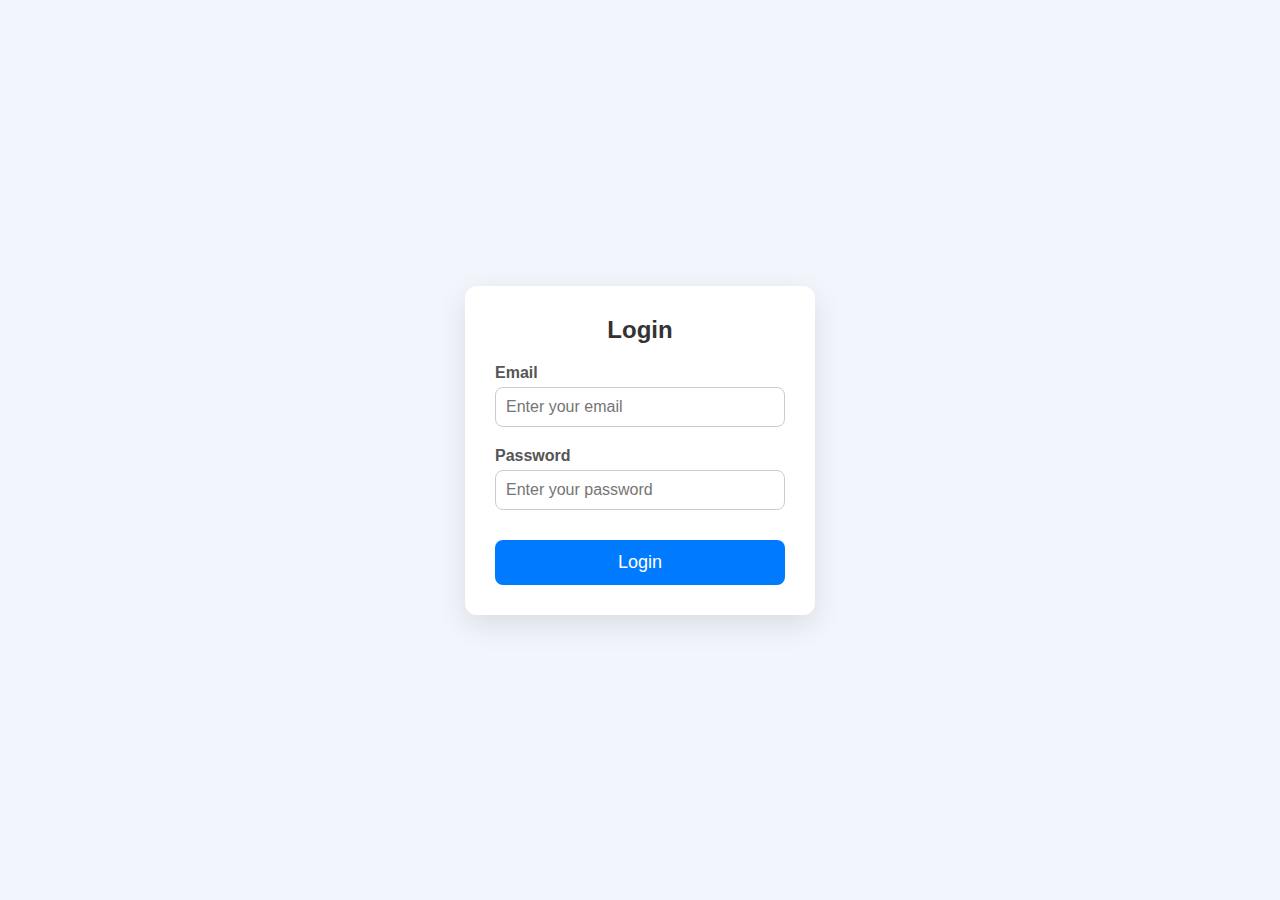
<file: index.html>
<!DOCTYPE html>
<html lang="en">
<head>
    <meta charset="UTF-8">
    <meta name="viewport" content="width=device-width, initial-scale=1.0">
    <title>Login Page</title>
    <link rel="stylesheet" href="style.css">
</head>
<body>
    <div class="container">
        <h2>Login</h2>
        <form action="home.html" target="_blank">
            <div class="form-group">
                <label for="email">Email</label>
                <input type="email" name="email" id="email" placeholder="Enter your email" required>
            </div>
            <div class="form-group">
                <label for="pass">Password</label>
                <input type="password" name="password" id="pass" placeholder="Enter your password" required>
            </div>
            <button type="submit">Login</button>
        </form>
    </div>
</body>
</html>

<!-- <!DOCTYPE html>
<html lang="en">
<head>
    <meta charset="UTF-8">
    <meta name="viewport" content="width=device-width, initial-scale=1.0">
    <title>login_page</title>
</head>

<body>
    <label for="email">email</label><br>
    <input type="email" name="email" id="email"><br>
    <label for="pass"> password</label><br>
    <input type="password" name="password" id="pass"><br><br>
    <button>login</button>
    <link rel="stylesheet" href="style.css">
</body>

</html> -->
</file>
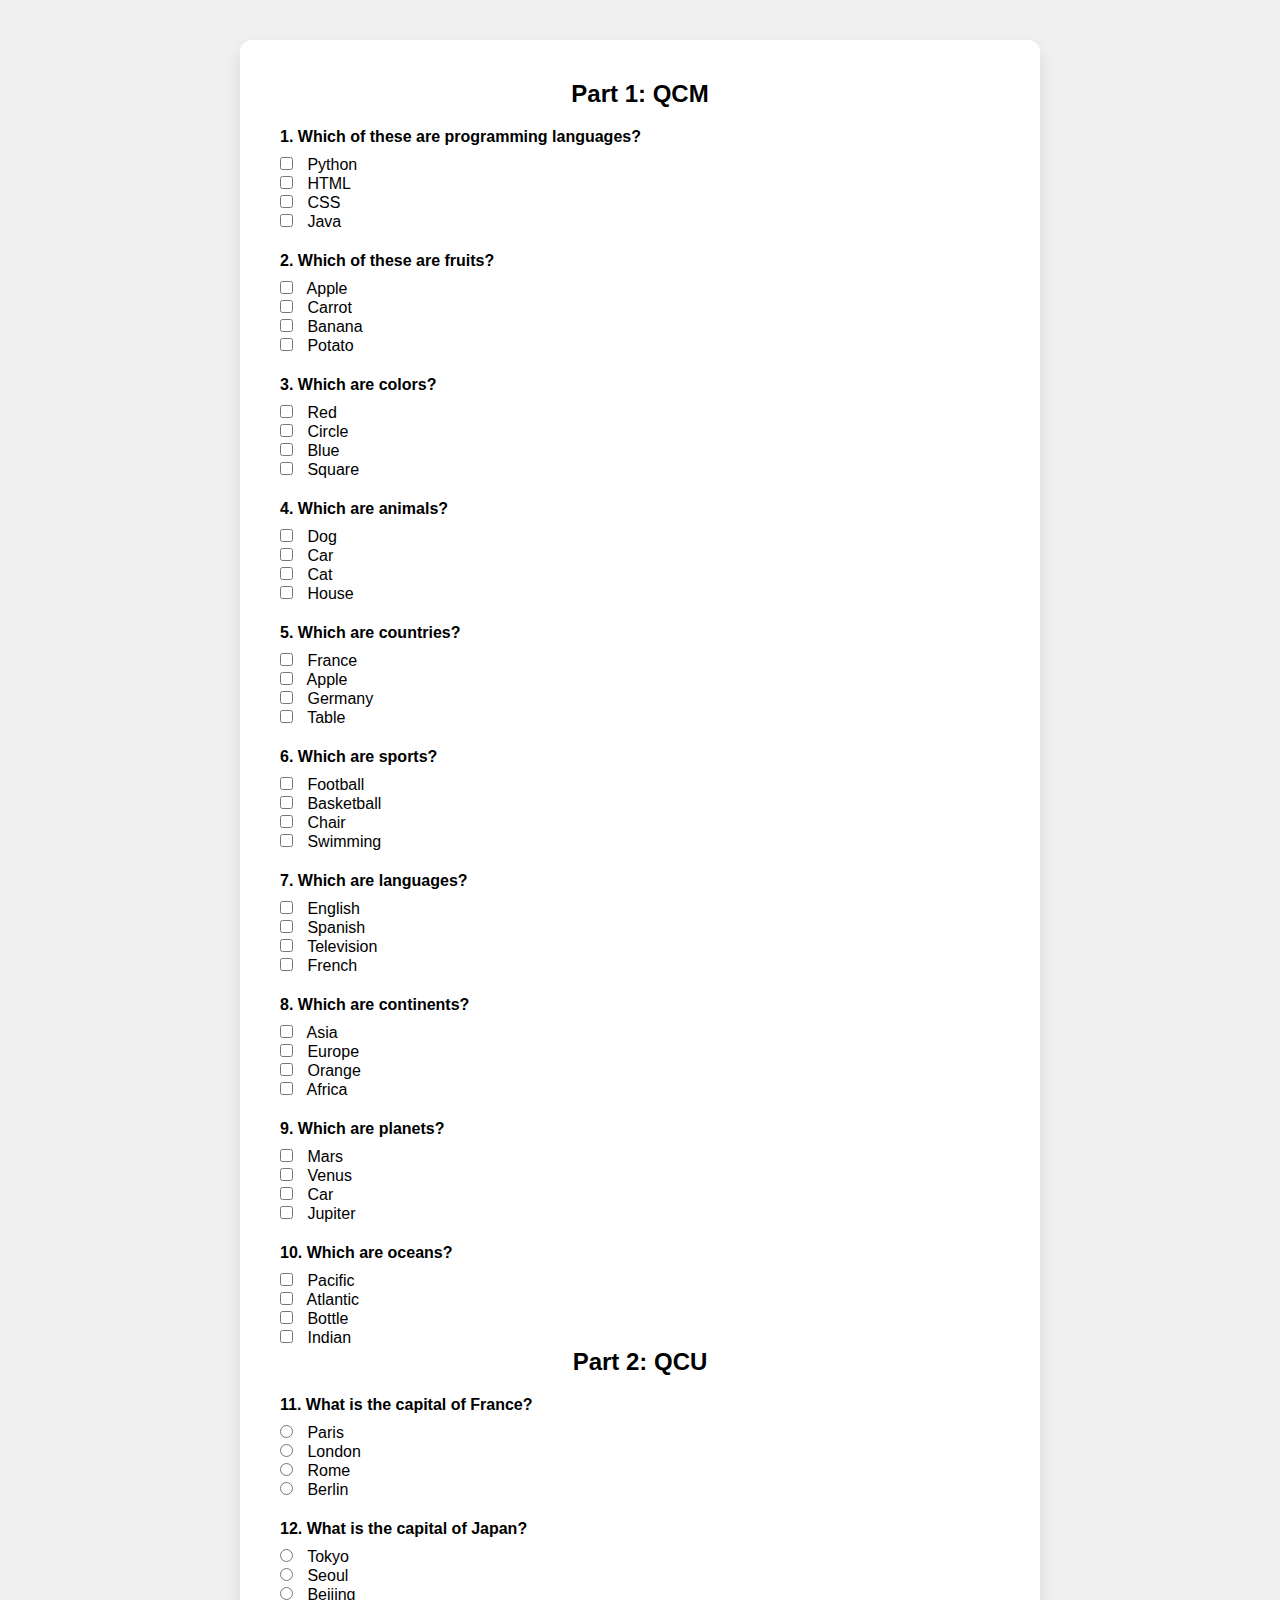
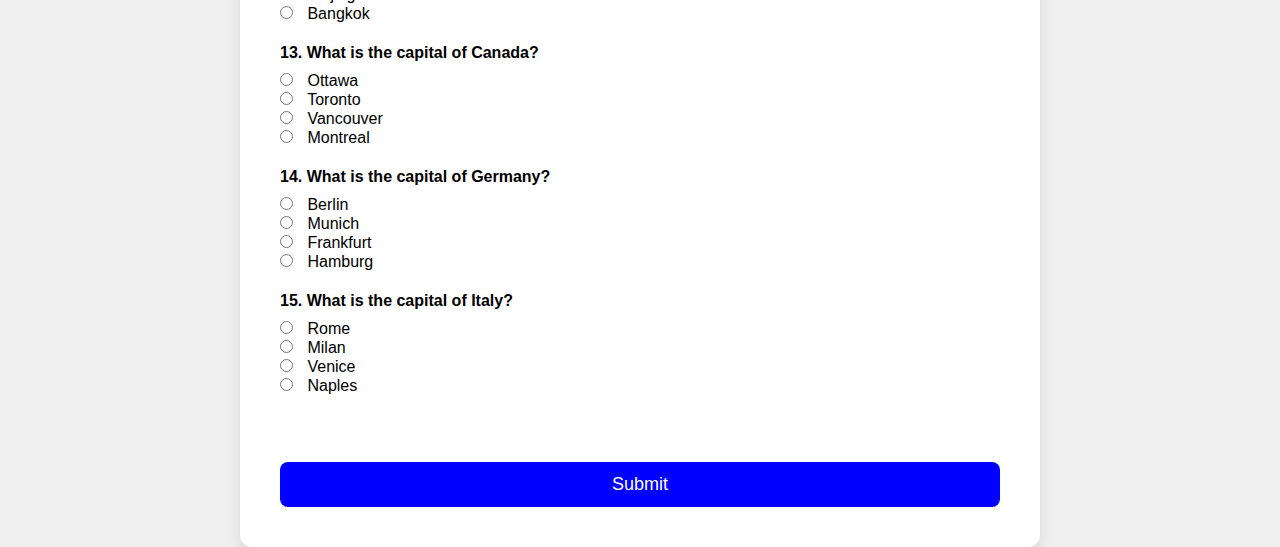
<file: quiz.html>
<!DOCTYPE html>
<html lang="en">
<head>
    <meta charset="UTF-8">
    <meta name="viewport" content="width=device-width, initial-scale=1.0">
    <title>Quiz: 10 QCM & 10 QCU</title>
    <link rel="stylesheet" href="quiz.css">

</head>
<body>

<form id="quizForm" action="tanks.html" method="get" target="_blank">

    <h2>Part 1: QCM </h2>

    <!-- QCM 1 -->
    <p>1. Which of these are programming languages?</p>
    <input type="checkbox" name="qcm1" value="Python"> Python<br>
    <input type="checkbox" name="qcm1" value="HTML"> HTML<br>
    <input type="checkbox" name="qcm1" value="CSS"> CSS<br>
    <input type="checkbox" name="qcm1" value="Java"> Java<br>

    <!-- QCM 2 -->
    <p>2. Which of these are fruits?</p>
    <input type="checkbox" name="qcm2" value="Apple"> Apple<br>
    <input type="checkbox" name="qcm2" value="Carrot"> Carrot<br>
    <input type="checkbox" name="qcm2" value="Banana"> Banana<br>
    <input type="checkbox" name="qcm2" value="Potato"> Potato<br>

    <!-- QCM 3 -->
    <p>3. Which are colors?</p>
    <input type="checkbox" name="qcm3" value="Red"> Red<br>
    <input type="checkbox" name="qcm3" value="Circle"> Circle<br>
    <input type="checkbox" name="qcm3" value="Blue"> Blue<br>
    <input type="checkbox" name="qcm3" value="Square"> Square<br>

    <!-- QCM 4 -->
    <p>4. Which are animals?</p>
    <input type="checkbox" name="qcm4" value="Dog"> Dog<br>
    <input type="checkbox" name="qcm4" value="Car"> Car<br>
    <input type="checkbox" name="qcm4" value="Cat"> Cat<br>
    <input type="checkbox" name="qcm4" value="House"> House<br>

    <!-- QCM 5 -->
    <p>5. Which are countries?</p>
    <input type="checkbox" name="qcm5" value="France"> France<br>
    <input type="checkbox" name="qcm5" value="Apple"> Apple<br>
    <input type="checkbox" name="qcm5" value="Germany"> Germany<br>
    <input type="checkbox" name="qcm5" value="Table"> Table<br>

    <!-- QCM 6 -->
    <p>6. Which are sports?</p>
    <input type="checkbox" name="qcm6" value="Football"> Football<br>
    <input type="checkbox" name="qcm6" value="Basketball"> Basketball<br>
    <input type="checkbox" name="qcm6" value="Chair"> Chair<br>
    <input type="checkbox" name="qcm6" value="Swimming"> Swimming<br>

    <!-- QCM 7 -->
    <p>7. Which are languages?</p>
    <input type="checkbox" name="qcm7" value="English"> English<br>
    <input type="checkbox" name="qcm7" value="Spanish"> Spanish<br>
    <input type="checkbox" name="qcm7" value="Television"> Television<br>
    <input type="checkbox" name="qcm7" value="French"> French<br>

    <!-- QCM 8 -->
    <p>8. Which are continents?</p>
    <input type="checkbox" name="qcm8" value="Asia"> Asia<br>
    <input type="checkbox" name="qcm8" value="Europe"> Europe<br>
    <input type="checkbox" name="qcm8" value="Orange"> Orange<br>
    <input type="checkbox" name="qcm8" value="Africa"> Africa<br>

    <!-- QCM 9 -->
    <p>9. Which are planets?</p>
    <input type="checkbox" name="qcm9" value="Mars"> Mars<br>
    <input type="checkbox" name="qcm9" value="Venus"> Venus<br>
    <input type="checkbox" name="qcm9" value="Car"> Car<br>
    <input type="checkbox" name="qcm9" value="Jupiter"> Jupiter<br>

    <!-- QCM 10 -->
    <p>10. Which are oceans?</p>
    <input type="checkbox" name="qcm10" value="Pacific"> Pacific<br>
    <input type="checkbox" name="qcm10" value="Atlantic"> Atlantic<br>
    <input type="checkbox" name="qcm10" value="Bottle"> Bottle<br>
    <input type="checkbox" name="qcm10" value="Indian"> Indian<br>

    <h2>Part 2: QCU </h2>

    <!-- QCU 1 -->
    <p>11. What is the capital of France?</p>
    <input type="radio" name="qcu1" value="Paris" required> Paris<br>
    <input type="radio" name="qcu1" value="London"> London<br>
    <input type="radio" name="qcu1" value="Rome"> Rome<br>
    <input type="radio" name="qcu1" value="Berlin"> Berlin<br>

    <!-- QCU 2 -->
    <p>12. What is the capital of Japan?</p>
    <input type="radio" name="qcu2" value="Tokyo" required> Tokyo<br>
    <input type="radio" name="qcu2" value="Seoul"> Seoul<br>
    <input type="radio" name="qcu2" value="Beijing"> Beijing<br>
    <input type="radio" name="qcu2" value="Bangkok"> Bangkok<br>

    <!-- QCU 3 -->
    <p>13. What is the capital of Canada?</p>
    <input type="radio" name="qcu3" value="Ottawa" required> Ottawa<br>
    <input type="radio" name="qcu3" value="Toronto"> Toronto<br>
    <input type="radio" name="qcu3" value="Vancouver"> Vancouver<br>
    <input type="radio" name="qcu3" value="Montreal"> Montreal<br>

    <!-- QCU 4 -->
    <p>14. What is the capital of Germany?</p>
    <input type="radio" name="qcu4" value="Berlin" required> Berlin<br>
    <input type="radio" name="qcu4" value="Munich"> Munich<br>
    <input type="radio" name="qcu4" value="Frankfurt"> Frankfurt<br>
    <input type="radio" name="qcu4" value="Hamburg"> Hamburg<br>

    <!-- QCU 5 -->
    <p>15. What is the capital of Italy?</p>
    <input type="radio" name="qcu5" value="Rome" required> Rome<br>
    <input type="radio" name="qcu5" value="Milan"> Milan<br>
    <input type="radio" name="qcu5" value="Venice"> Venice<br>
    <input type="radio" name="qcu5" value="Naples"> Naples<br>

    <br><br>
    
    <button type="submit">Submit</button>

</form>

</body>
</html>
</file>
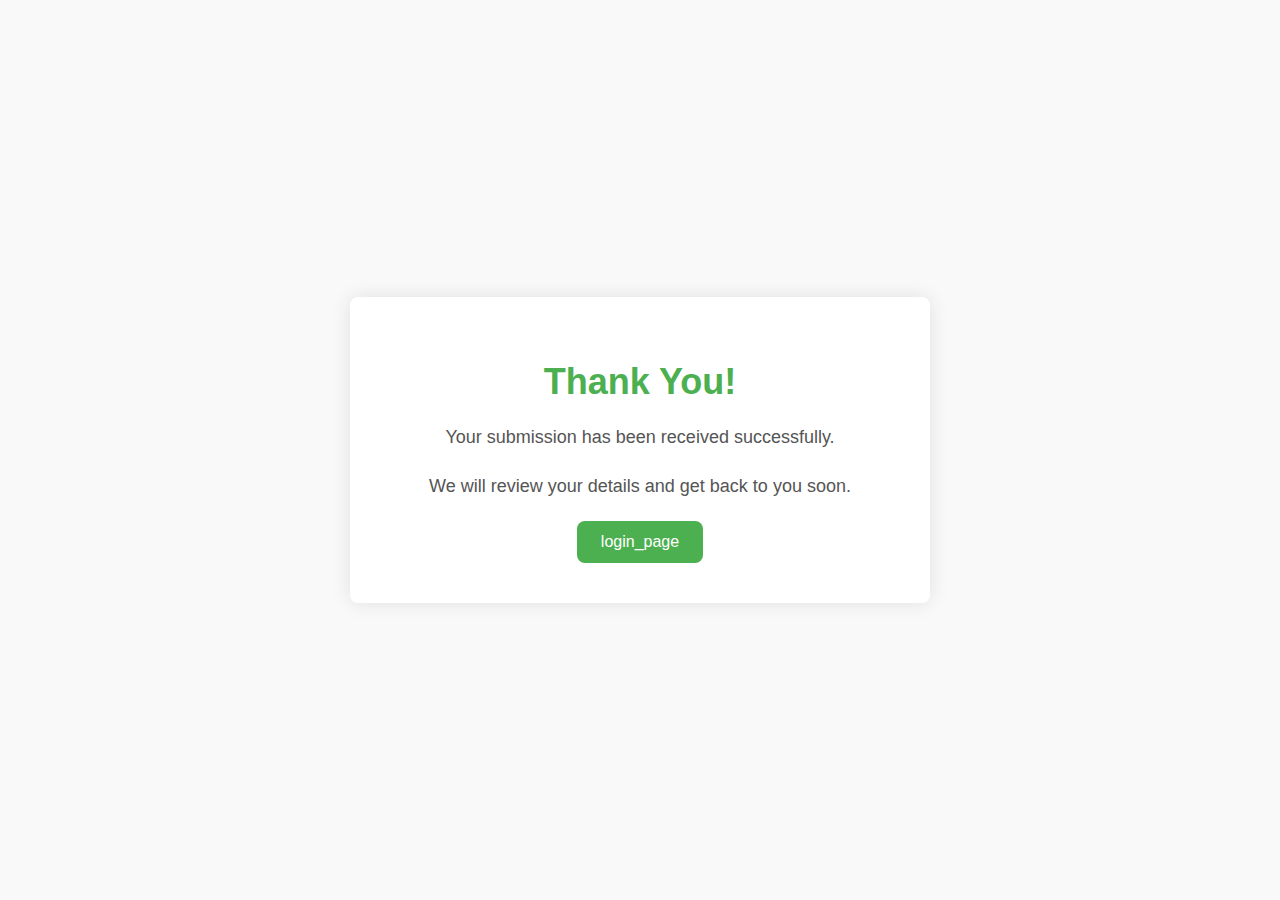
<file: tanks.html>
<!DOCTYPE html>
<html lang="en">
<head>
    <meta charset="UTF-8">
    <meta name="viewport" content="width=device-width, initial-scale=1.0">
    <title>Thank You</title>
    <link rel="stylesheet" href="thankyou.css">
</head>
<body>
    <div class="thank-you-container">
        <h1>Thank You!</h1>
        <p>Your submission has been received successfully.</p>
        <p>We will review your details and get back to you soon.</p>
        <a href="login.html" class="button">login_page</a>
    </div>
</body>
</html>
</file>
<file: style.css>
/* body {
    margin: 0;
    padding: 0;
    height: 100vh;
    display: flex;
    justify-content: center;
    align-items: center;
}
br
.container {
    text-align: center;
    padding: 20px;
    border: 1px solid #ccc;
    border-radius: 10px;
    box-shadow: 0 2px 8px rgba(0, 0, 0, 0.1);
} */
/* Reset */

* {
    margin: 0;
    padding: 0;
    box-sizing: border-box;
}

body {
    height: 100vh;
    display: flex;
    justify-content: center;
    align-items: center;
    font-family: Arial, sans-serif;
    background: #f2f6fc;
}

/* Container */
.container {
    width: 350px;
    padding: 30px;
    background: #ffffff;
    border-radius: 12px;
    box-shadow: 0 10px 30px rgba(0, 0, 0, 0.1);
    text-align: center;
}

/* Title */
.container h2 {
    margin-bottom: 20px;
    color: #333333;
}

/* Form */
.form-group {
    margin-bottom: 20px;
    text-align: left;
}

label {
    display: block;
    margin-bottom: 5px;
    color: #555;
    font-weight: bold;
}

input {
    width: 100%;
    padding: 10px;
    border: 1px solid #ccc;
    border-radius: 8px;
    font-size: 16px;
}

input:focus {
    outline: none;
    border-color: #007bff;
    box-shadow: 0 0 5px rgba(0, 123, 255, 0.5);
}

/* Button */
button {
    width: 100%;
    padding: 12px;
    background-color: #007bff;
    color: white;
    font-size: 18px;
    border: none;
    border-radius: 8px;
    cursor: pointer;
    transition: background-color 0.3s ease;
    margin-top: 10px;
}

button:hover {
    background-color: #0056b3;
}
</file>
<file: quiz.css>
* {
    margin: 0;
    padding: 0;
    box-sizing: border-box;
}

body, html {
    height: 100%;
    font-family: Arial, sans-serif;
    background-color: #f0f0f0;
}


body {
    display: flex;
    justify-content: center;
    align-items: center;
    padding: 40px; 
}


#quizForm {
    background-color: #fff;
    padding: 40px;
    border-radius: 12px;
    box-shadow: 0 8px 16px rgba(0, 0, 0, 0.1);
    width: 100%;
    max-width: 800px;
    margin: auto;
}

/* Titles */
h2 {
    margin-bottom: 20px;
    font-size: 24px;
    text-align: center;
}

/* Questions */
p {
    margin: 20px 0 10px;
    font-weight: bold;
}

/* Inputs */
input {
    margin-right: 10px; 
    margin-bottom: 5px;
}

/* Submit button */
button[type="submit"] {
    display: block;
    width: 100%;
    padding: 12px;
    background-color: #0000ff;
    color: white;
    font-size: 18px;
    border: none;
    border-radius: 8px;
    cursor: pointer;
    margin-top: 30px;
}

button[type="submit"]:hover {
    background-color: #0056b3;
}
</file>
<file: thankyou.css>
/* General Body Styling */
body {
    font-family: Arial, sans-serif;
    background-color: #f9f9f9;
    margin: 0;
    padding: 0;
    display: flex;
    justify-content: center;
    align-items: center;
    height: 100vh;
}

.thank-you-container {
    text-align: center;
    background-color: #ffffff;
    border-radius: 8px;
    padding: 40px;
    width: 80%;
    max-width: 500px;
    box-shadow: 0px 0px 20px rgba(0, 0, 0, 0.1);
}

h1 {
    color: #4CAF50;
    font-size: 36px;
    margin-bottom: 20px;
}

p {
    font-size: 18px;
    color: #555;
    line-height: 1.6;
    margin-bottom: 20px;
}

a.button {
    display: inline-block;
    padding: 12px 24px;
    font-size: px;
    background-color: #4CAF50;
    color: white;
    text-decoration: none;
    border-radius: 8px;
    transition: background-color 0.3s ease;
}

a.button:hover {
    background-color: #45a049;
}
</file>
